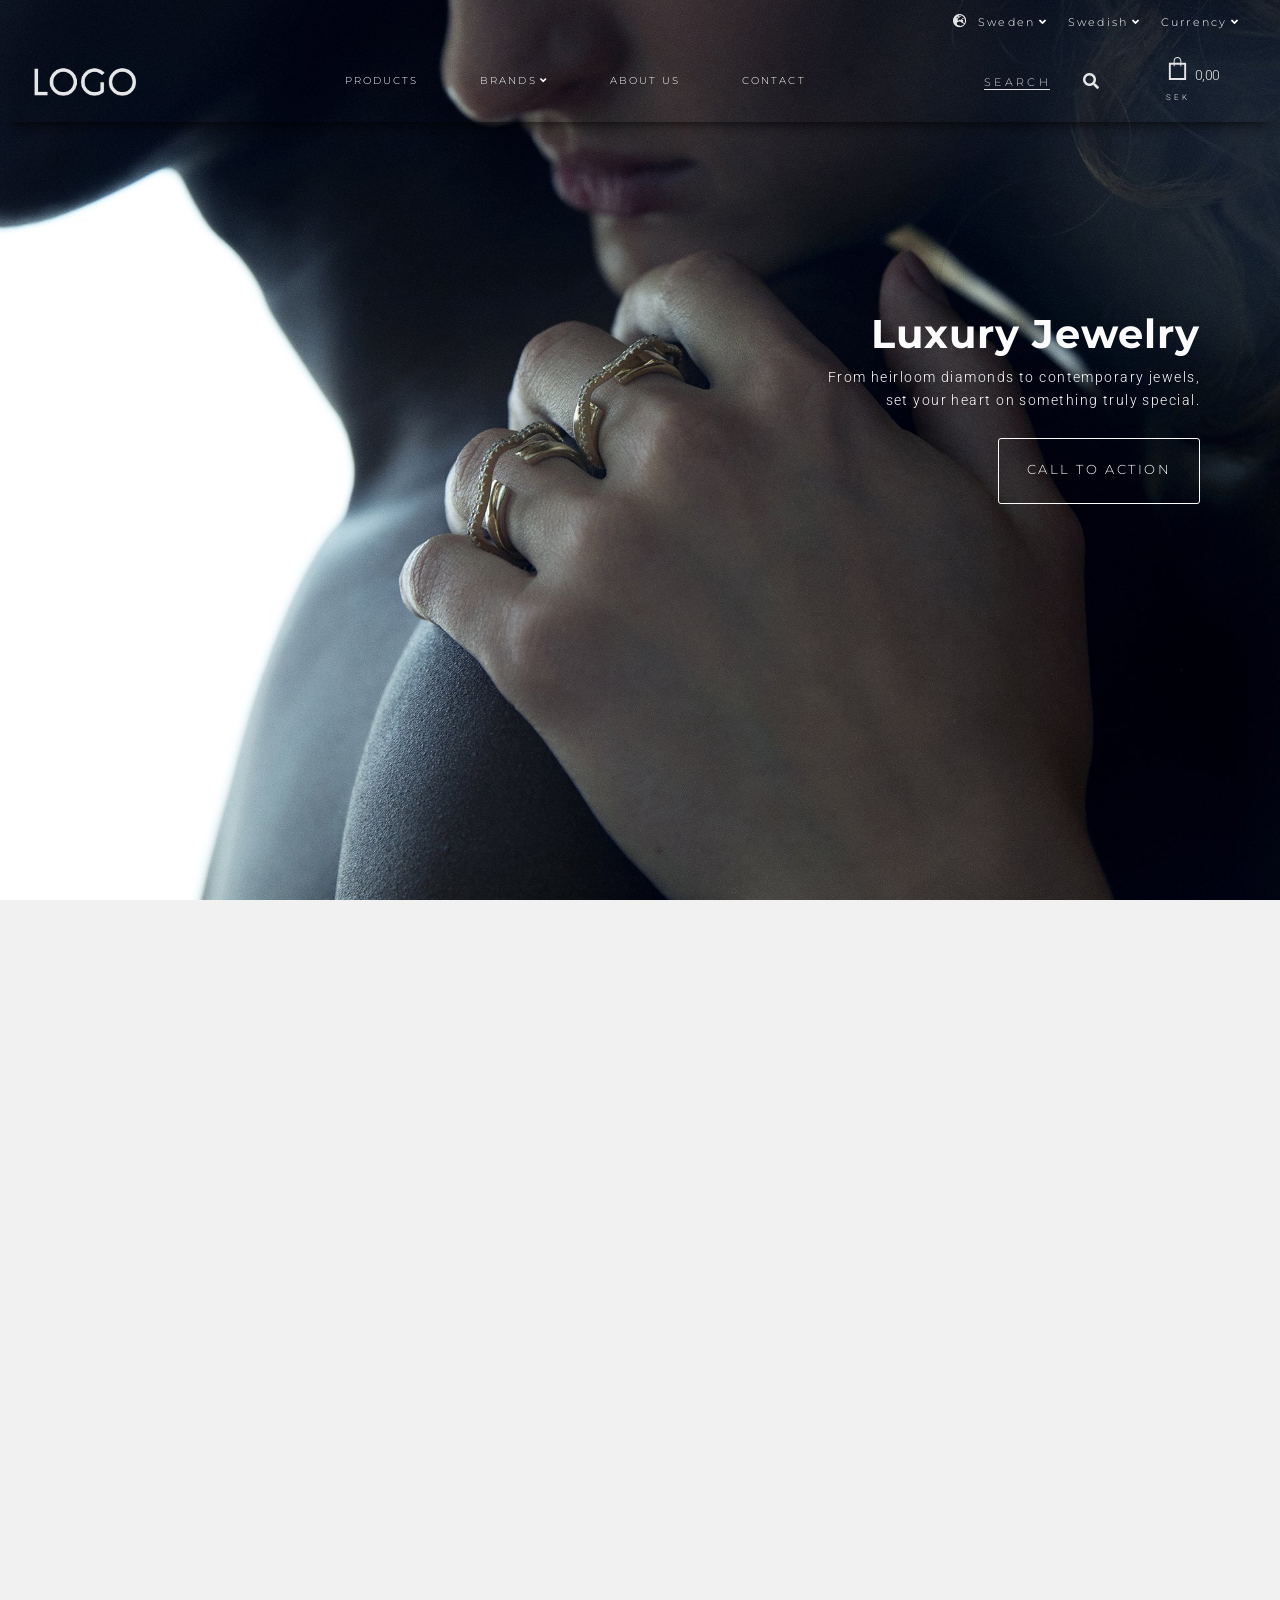
<file: starweb/starweb_arbetsprov_without_instagram/index.html>
<!DOCTYPE html>
<html>
<head>

    <meta charset="utf-8">
    <meta http-equiv="X-UA-Compatible" content="IE=edge">
    <title>LOGO Jewelry</title>
    <meta name="viewport" content="width=device-width, initial-scale=1">

    <!-- GOOGLE FONTS -->
    <link href="https://fonts.googleapis.com/css?family=Montserrat:300,400,700|Playfair+Display:400,700,900|Noto+Serif+JP:200,300|Roboto:300,400,700|Lato:200,300,400,700,900" rel="stylesheet">
    <!-- FONT AWESOME ICONS -->
    <link rel="stylesheet" href="https://use.fontawesome.com/releases/v5.7.2/css/all.css" integrity="sha384-fnmOCqbTlWIlj8LyTjo7mOUStjsKC4pOpQbqyi7RrhN7udi9RwhKkMHpvLbHG9Sr" crossorigin="anonymous">
    <!-- NORMALIZE.CSS -->
    <link rel="stylesheet" type="text/css" media="screen" href="css/normalize.css">
    <!-- CSS -->
    <link rel="stylesheet" type="text/css" media="screen" href="css/common-styles.css">  
    <link rel="stylesheet" type="text/css" media="screen" href="css/header.css">
    <link rel="stylesheet" type="text/css" media="screen" href="css/content.css">
    <link rel="stylesheet" type="text/css" media="screen" href="css/footer.css">
    <link rel="stylesheet" type="text/css" media="screen" href="css/media-queries.css">

</head>

<body class="site">
    <div class="site-wrapper">

        <!-- HEADER -->
        <header class="header-container">

            <!-- header-region-1 -->
            <div class="header-region-1">
                <!-- Locale -->
                <button class="select-locale-button">
                    <span class="select-locale-button-content">
                        <span><i class="fas fa-globe-europe"></i></span> 
                        <span class="country">Sweden<i class="fas fa-angle-down change-locale-arrow"></i></span>
                        <span class="language">Swedish<i class="fas fa-angle-down change-locale-arrow"></i></span>
                        <span class="currency">Currency<i class="fas fa-angle-down change-locale-arrow"></i></span>
                    </span>
                </button>
            </div>
            <!-- end of header-region-1 -->

            <!-- header-region-2 -->
            <div class="header-region-2">

                <!-- Burger icon -->
                <i class="fas fa-bars"></i>
                <!-- Logo -->
                <div class="logo-container">
                    <a href="index.html">
                        <img src="images/logo/logo-white.png" alt="logo">
                    </a>
                </div>
                <!-- Menu -->
                <nav class="nav-container">
                    <ul class="navbar">
                        <li><a href="#rings">Products</a>
                        <li><a href="#">Brands<i class="fa fa-angle-down"></i></a></li>
                        <li><a href="#">About Us</a></li>
                        <li><a href="#">Contact</a></li>
                    </ul>
                </nav>

                <div class="search-cart-group">
                    <!-- Search bar -->
                    <form action="#" class="search-container">
                        <input class="search-box" type="search" name="search" placeholder="SEARCH">
                        <button class="search-button" type="submit">
                            <i class="fa fa-search search-icon"></i>
                        </button>
                    </form>

                    <!-- Shopping cart -->
                    <div class="cart-container empty-cart">
                        <a class="cart-btn" href="/checkout">
                            <span class="cart-icon">
                                <svg xmlns="http://www.w3.org/2000/svg" width="23" height="23" viewBox="0 0 24 24"><path d="M16 6v-2c0-2.209-1.791-4-4-4s-4 1.791-4 4v2h-5v18h18v-18h-5zm-7-2c0-1.654 1.346-3 3-3s3 1.346 3 3v2h-6v-2zm10 18h-14v-14h3v1.5c0 .276.224.5.5.5s.5-.224.5-.5v-1.5h6v1.5c0 .276.224.5.5.5s.5-.224.5-.5v-1.5h3v14z"/></svg>
                            </span>
                            <span class="price zero">
                                <span class="amount">0,00</span>
                                <span class="currency">sek</span>
                            </span>
                        </a>
                    </div>
                </div>
            </div>
            <!-- end of header-region-1 -->

            <!-- header-region-3 -->
            <div class="header-region-3">
                <div class="header-region-3-container">
                    <div class="header-headings-wrapper">
                        <h1>Luxury Jewelry</h1>
                        <h2 class="">From heirloom diamonds to contemporary jewels, </h2>
                        <h2>set your heart on something truly special.</h2>
                        <a href="#" class="call-to-action"><span>Call to Action</span></a>
                    </div>
                </div>

            </div>
            <!-- end of header-region-3 -->
        </header>
        <!-- END OF HEADER -->
        
        <!-- MAIN -->
        <main class="site-content">

            <section class="new-collection">
                <!-- New Collection -->
                <article class="new-collection-flex-cards">
                    <div class="new-collection-card">
                        <div class="columns column-left">
                            <img src="images/new-collection-img/new-collection1.jpg" alt="new collection">
                        </div>
                        <div class="columns column-right">
                            <h3>AW19 collection</h3>
                            <p>Lorem, ipsum dolor sit amet consectetur adipisicing elit. Corporis, a sequi molestias nam odit sunt.</p>
                            <a href="#" class="call-to-action"><span>JOIN</span></a>
                        </div>
                    </div>
                </article>
            </section>
            <!-- End of New Collection -->

            
            <!-- Products -->
            <section class="all-products" id="rings">
                    <h2><span>Rings</span></h2>
                <article class="category-container">
                    
                    <div class="category-cards-wrapper">

                        <!-- Product Card -->
                        <div class="product-card">
                                <div class="product-img-text">
                                    <a href="#">
                                        <img src="images/product-img/ring1.jpg" alt="ring">
                                    </a>
                                    <h3>Gambade</h3>
                                    <p>Lorem, ipsum dolor sit amet consectetur adipisicing elit. Harum cum nulla minus, iure excepturi fugit blanditiis qui alias nemo.</p>
                                </div>
                                <div class="product-footer-wrapper">
                                    <span class="footer-price">8.500:-</span>
                                    <span class="footer-icons">
                                        <a href="#">
                                            <svg xmlns="http://www.w3.org/2000/svg" width="19" height="19" viewBox="0 0 24 24"><path d="M16 6v-2c0-2.209-1.791-4-4-4s-4 1.791-4 4v2h-5v18h18v-18h-5zm-7-2c0-1.654 1.346-3 3-3s3 1.346 3 3v2h-6v-2zm10 18h-14v-14h3v1.5c0 .276.224.5.5.5s.5-.224.5-.5v-1.5h6v1.5c0 .276.224.5.5.5s.5-.224.5-.5v-1.5h3v14z"/></svg>
                                        </a>
                                        <i class="fas fa-heart"></i>
                                    </span>
                                </div>
                            </div>
                            <!-- End of Product Card -->

                            <!-- Product Card -->
                            <div class="product-card">
                                <div class="product-img-text">
                                    <a href="#">
                                        <img src="images/product-img/ring2.jpg" alt="ring">
                                    </a>
                                    <h3>Chaine D' Ancre</h3>
                                    <p>Lorem, ipsum dolor sit amet consectetur adipisicing elit. Harum cum nulla minus, iure excepturi fugit blanditiis qui alias nemo.</p>
                                </div>
                                <div class="product-footer-wrapper">
                                    <span class="footer-price">11.200:-</span>
                                    <span class="footer-icons">
                                        <a href="#">
                                            <svg xmlns="http://www.w3.org/2000/svg" width="19" height="19" viewBox="0 0 24 24"><path d="M16 6v-2c0-2.209-1.791-4-4-4s-4 1.791-4 4v2h-5v18h18v-18h-5zm-7-2c0-1.654 1.346-3 3-3s3 1.346 3 3v2h-6v-2zm10 18h-14v-14h3v1.5c0 .276.224.5.5.5s.5-.224.5-.5v-1.5h6v1.5c0 .276.224.5.5.5s.5-.224.5-.5v-1.5h3v14z"/></svg>
                                        </a>
                                        <i class="fas fa-heart"></i>
                                    </span>
                                </div>
                            </div>
                            <!-- End of Product Card -->

                            <!-- Product Card -->
                            <div class="product-card">
                                <div class="product-img-text">
                                    <a href="#">
                                        <img src="images/product-img/ring3.jpg" alt="ring">
                                    </a>
                                    <h3>Kelly</h3>
                                    <p>Lorem, ipsum dolor sit amet consectetur adipisicing elit. Harum cum nulla minus, iure excepturi fugit blanditiis qui alias nemo.</p>
                                </div>
                                <div class="product-footer-wrapper">
                                    <span class="footer-price">9.800:-</span>
                                    <span class="footer-icons">
                                        <a href="#">
                                            <svg xmlns="http://www.w3.org/2000/svg" width="19" height="19" viewBox="0 0 24 24"><path d="M16 6v-2c0-2.209-1.791-4-4-4s-4 1.791-4 4v2h-5v18h18v-18h-5zm-7-2c0-1.654 1.346-3 3-3s3 1.346 3 3v2h-6v-2zm10 18h-14v-14h3v1.5c0 .276.224.5.5.5s.5-.224.5-.5v-1.5h6v1.5c0 .276.224.5.5.5s.5-.224.5-.5v-1.5h3v14z"/></svg>
                                        </a>
                                        <i class="fas fa-heart"></i>
                                    </span>
                                </div>
                            </div>
                            <!-- End of Product Card -->

                            <!-- Product Card -->
                            <div class="product-card">
                                    <div class="product-img-text">
                                        <a href="#">
                                            <img src="images/product-img/ring4.jpg" alt="ring">
                                        </a>
                                        <h3>Croisette</h3>
                                        <p>Lorem, ipsum dolor sit amet consectetur adipisicing elit. Harum cum nulla minus, iure excepturi fugit.</p>
                                    </div>
                                    <div class="product-footer-wrapper">
                                        <span class="footer-price">10.500:-</span>
                                        <span class="footer-icons">
                                            <a href="#">
                                                <svg xmlns="http://www.w3.org/2000/svg" width="19" height="19" viewBox="0 0 24 24"><path d="M16 6v-2c0-2.209-1.791-4-4-4s-4 1.791-4 4v2h-5v18h18v-18h-5zm-7-2c0-1.654 1.346-3 3-3s3 1.346 3 3v2h-6v-2zm10 18h-14v-14h3v1.5c0 .276.224.5.5.5s.5-.224.5-.5v-1.5h6v1.5c0 .276.224.5.5.5s.5-.224.5-.5v-1.5h3v14z"/></svg>
                                            </a>
                                            <i class="fas fa-heart"></i>
                                        </span>
                                    </div>
                                </div>
                                <!-- End of Product Card -->

                                <!-- Product Card -->
                        <div class="product-card">
                                <div class="product-img-text">
                                    <a href="#">
                                        <img src="images/product-img/ring5.jpg" alt="ring">
                                    </a>
                                    <h3>Gambade</h3>
                                    <p>Lorem, ipsum dolor sit amet consectetur adipisicing elit. Harum cum nulla minus, iure excepturi fugit blanditiis qui alias nemo.</p>
                                </div>
                                <div class="product-footer-wrapper">
                                    <span class="footer-price">8.500:-</span>
                                    <span class="footer-icons">
                                        <a href="#">
                                            <svg xmlns="http://www.w3.org/2000/svg" width="19" height="19" viewBox="0 0 24 24"><path d="M16 6v-2c0-2.209-1.791-4-4-4s-4 1.791-4 4v2h-5v18h18v-18h-5zm-7-2c0-1.654 1.346-3 3-3s3 1.346 3 3v2h-6v-2zm10 18h-14v-14h3v1.5c0 .276.224.5.5.5s.5-.224.5-.5v-1.5h6v1.5c0 .276.224.5.5.5s.5-.224.5-.5v-1.5h3v14z"/></svg>
                                        </a>
                                        <i class="fas fa-heart"></i>
                                    </span>
                                </div>
                            </div>
                            <!-- End of Product Card -->

                            <!-- Product Card -->
                            <div class="product-card">
                                <div class="product-img-text">
                                    <a href="#">
                                        <img src="images/product-img/ring6.jpg" alt="ring">
                                    </a>
                                    <h3>Chaine D' Ancre</h3>
                                    <p>Lorem, ipsum dolor sit amet consectetur adipisicing elit. Harum cum nulla minus, iure excepturi fugit blanditiis qui alias nemo.</p>
                                </div>
                                <div class="product-footer-wrapper">
                                    <span class="footer-price">11.200:-</span>
                                    <span class="footer-icons">
                                        <a href="#">
                                            <svg xmlns="http://www.w3.org/2000/svg" width="19" height="19" viewBox="0 0 24 24"><path d="M16 6v-2c0-2.209-1.791-4-4-4s-4 1.791-4 4v2h-5v18h18v-18h-5zm-7-2c0-1.654 1.346-3 3-3s3 1.346 3 3v2h-6v-2zm10 18h-14v-14h3v1.5c0 .276.224.5.5.5s.5-.224.5-.5v-1.5h6v1.5c0 .276.224.5.5.5s.5-.224.5-.5v-1.5h3v14z"/></svg>
                                        </a>
                                        <i class="fas fa-heart"></i>
                                    </span>
                                </div>
                            </div>
                            <!-- End of Product Card -->

                            <!-- Product Card -->
                            <div class="product-card">
                                <div class="product-img-text">
                                    <a href="#">
                                        <img src="images/product-img/ring7.jpg" alt="ring">
                                    </a>
                                    <h3>Kelly</h3>
                                    <p>Lorem, ipsum dolor sit amet consectetur adipisicing elit. Harum cum nulla minus, iure excepturi fugit blanditiis qui alias nemo.</p>
                                </div>
                                <div class="product-footer-wrapper">
                                    <span class="footer-price">9.800:-</span>
                                    <span class="footer-icons">
                                        <a href="#">
                                            <svg xmlns="http://www.w3.org/2000/svg" width="19" height="19" viewBox="0 0 24 24"><path d="M16 6v-2c0-2.209-1.791-4-4-4s-4 1.791-4 4v2h-5v18h18v-18h-5zm-7-2c0-1.654 1.346-3 3-3s3 1.346 3 3v2h-6v-2zm10 18h-14v-14h3v1.5c0 .276.224.5.5.5s.5-.224.5-.5v-1.5h6v1.5c0 .276.224.5.5.5s.5-.224.5-.5v-1.5h3v14z"/></svg>
                                        </a>
                                        <i class="fas fa-heart"></i>
                                    </span>
                                </div>
                            </div>
                            <!-- End of Product Card -->

                            <!-- Product Card -->
                            <div class="product-card">
                                    <div class="product-img-text">
                                        <a href="#">
                                            <img src="images/product-img/ring8.jpg" alt="ring">
                                        </a>
                                        <h3>Croisette</h3>
                                        <p>Lorem, ipsum dolor sit amet consectetur adipisicing elit. Harum cum nulla minus, iure excepturi fugit.</p>
                                    </div>
                                    <div class="product-footer-wrapper">
                                        <span class="footer-price">10.500:-</span>
                                        <span class="footer-icons">
                                            <a href="#">
                                                <svg xmlns="http://www.w3.org/2000/svg" width="19" height="19" viewBox="0 0 24 24"><path d="M16 6v-2c0-2.209-1.791-4-4-4s-4 1.791-4 4v2h-5v18h18v-18h-5zm-7-2c0-1.654 1.346-3 3-3s3 1.346 3 3v2h-6v-2zm10 18h-14v-14h3v1.5c0 .276.224.5.5.5s.5-.224.5-.5v-1.5h6v1.5c0 .276.224.5.5.5s.5-.224.5-.5v-1.5h3v14z"/></svg>
                                            </a>
                                            <i class="fas fa-heart"></i>
                                        </span>
                                    </div>
                                </div>
                                <!-- End of Product Card -->
                    </div>
                </article>
            </section>
            <!-- End of Products -->
        </main>
        <!-- END OF MAIN -->
        
        <!-- FOOTER -->
        <footer class="footer-wrapper">

            <div class="footer-container">
                <!-- About & Social Media -->
                <div class="about-social-media">
                    <h3>About <b>LOGO</b> Jewelry</h3>
                    <p>Lorem ipsum dolor sit, amet consectetur adipisicing elit. Id praesentium aspernatur ducimus odio vitae quae, voluptatibus possimus deleniti consequuntur porro modi consequatur.</p>
                    <span class="social-media">
                        <a href="https://www.facebook.com/"><i class="fab fa-facebook-f"></i></a>
                        <a href="https://www.instagram.com/"><i class="fab fa-instagram"></i></i></a>
                        <a href="https://twitter.com/"><i class="fab fa-twitter"></i></i></a>
                    </span>
                </div>

                <div class="info-women-men-wrapper">
                    <!-- Info -->
                    <div class="footer-info-wrapper">
                        <h3>INFO</h3>
                        <ul class="footer-info">
                            <li><a href="#">Shipping</a></li>
                            <li><a href="#">Returns</a></li>
                            <li><a href="#">FAQ</a></li>
                            <li><a href="#">Privacy Policy</a></li>
                            <li><a href="#">Terms & </br>Conditions</a></li>
                        </ul>
                    </div>

                    <!-- Women -->
                    <div class="footer-women-wrapper">
                        <h3>WOMEN</h3>
                        <ul class="footer-women">
                            <li><a href="#">New Collection</a></li>
                            <li><a href="#">Rings</a></li>
                            <li><a href="#">Bracelets</a></li>
                            <li><a href="#">Necklaces</a></li>
                            <li><a href="#">Chokers</a></li>
                            <li><a href="#">Gift Card</a></li>
                        </ul>
                    </div>

                    <!-- Men -->
                    <div class="footer-men-wrapper">
                        <h3>MEN</h3>
                        <ul class="footer-men">
                            <li><a href="#">New Collection</a></li>
                            <li><a href="#">Leather</a></li>
                            <li><a href="#">Beads</a></li>
                            <li><a href="#">Necklaces</a></li>
                            <li><a href="#">Gift Card</a></li>
                        </ul>
                    </div>
                </div>
            </div>
        
            <!-- Copyright-->
            <div class="copyright-container">
                <div class="copyright-wrapper">
                    <div class="copyright">
                        <span>Theme by Angelica Gaintatzi | 2019</span>
                        <span>&copy; All Rights Reserved</span>
                    </div>
                </div>
            </div>
        </footer>
        <!-- END OF FOOTER -->


    </div>
</body>
</html>
</file>
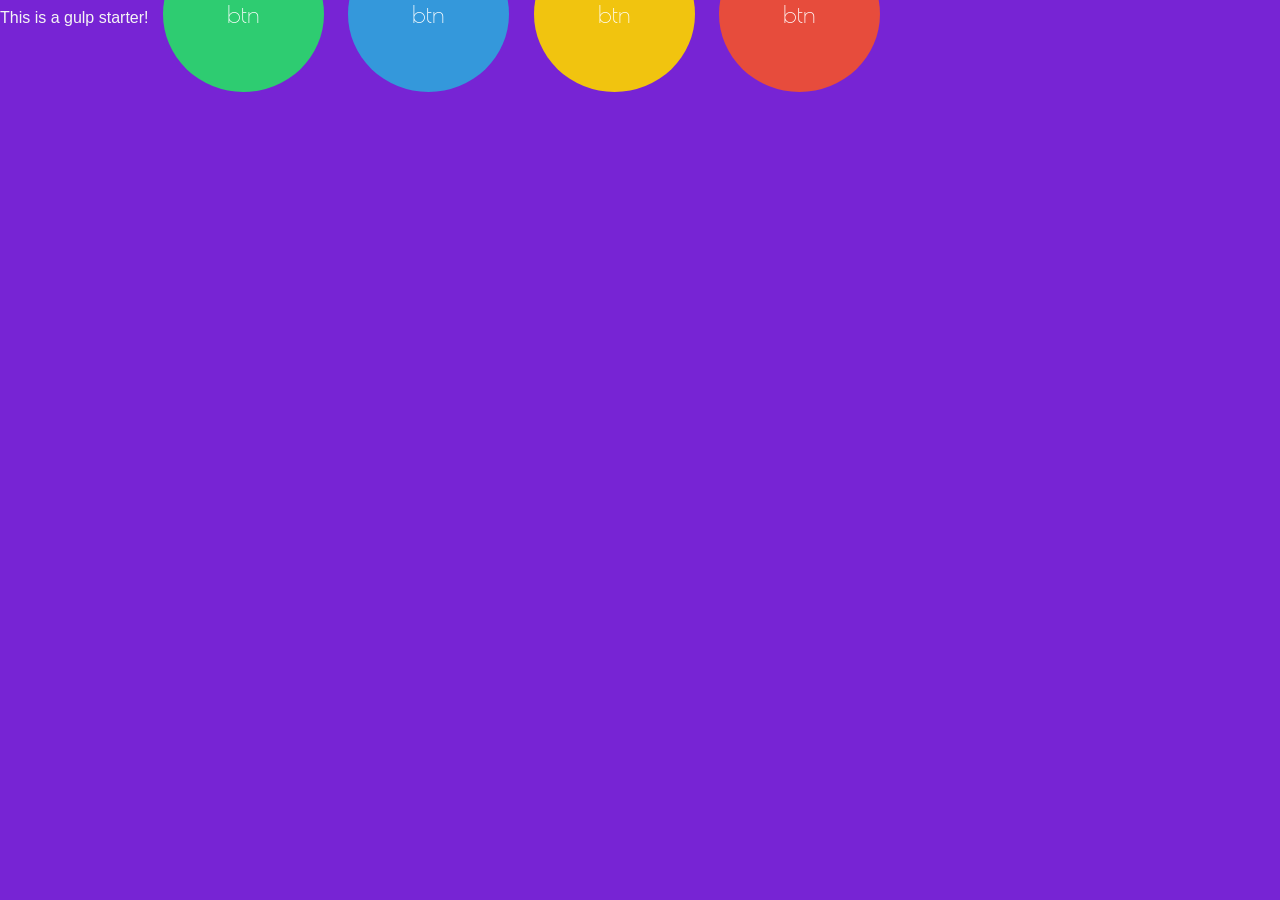
<file: tests/htmlcsskurs/testinlamning5/app/index.html>
<!DOCTYPE html>
<html lang="en">

<head>
  <meta charset="UTF-8">
  <title></title>
  <!--build:css css/styles.min.css-->
  <link rel="stylesheet" href="css/styles.css">
  <link rel="stylesheet" href="css/print.css">
  <!--endbuild-->
</head>

<body>
  This is a gulp starter!

  <a href="#" class="btn btn-green">btn</a>
  <a href="#" class="btn btn-blue">btn</a>
  <a href="#" class="btn btn-yellow">btn</a>
  <a href="#" class="btn btn-red">btn</a>
  
  <!--build:js js/main.min.js -->
  <script src="js/lib/a-library.js"></script>
  <script src="js/lib/another-library.js"></script>
  <script src="js/main.js"></script>
  <!-- endbuild -->
</body>

</html>
</file>
<file: starweb/starweb_arbetsprov_without_instagram/css/common-styles.css>
/* -------------------- COMMON STYLES -------------------- */

/* 
Colors:
Body: ##f1f1f1;
Black: #111111;
White: #fcfcfc;
Darker white: #e5e5e5;
Product border: #dfdfdf;
*/

* {
    margin: 0;
    padding: 0;
}

*:focus {
    outline: none;
}

html {
    scroll-behavior: smooth;
}

html, body {
    overflow-x: hidden;
    box-sizing: border-box;
    height: 100%;
}

/* sticky footer */
.site {
    display: flex;
    min-height: 100vh;
    flex-direction: column;
}
.site-content {
    flex: 1;
}

html, header, footer, body, nav, div, img, a, ul, li, h1, h2, h3, p  {
    margin: 0;
    padding: 0;
}

body {
    background-color: #f1f1f1;
    color: #fcfcfc;
    font-family: 'Montserrat', sans-serif;
    font-size: 16px;
    /* font-size: 62.5%; 1rem=10px [10px/16px(browser's default)=62.5%]*/
    font-weight: 400;
    line-height: 1.6;
    height: 100%;
    min-height: 100vh;
}

img {
    display: block;
    width: 100%;
    height: auto;
}

ul {
    list-style-type: none;
}

a {
    text-decoration: none;
}

a:hover{
    cursor: pointer;
}

.site-wrapper {
    max-width: 1920px;
}

button {
	background: none;
	color: inherit;
	border: none;
	padding: 0;
	font: inherit;
	cursor: pointer;
    outline: inherit;
    cursor: pointer;
}


/* -------------------- Call to Action -------------------- */
.call-to-action {
    margin: 2em 0;
    border: 1px solid #fcfcfc;
    border-radius: 3px;
    padding: 1.7em 0;
    width: 200px;
    text-align: center;
    transition: all 0.3s;
    cursor: pointer;
}

.call-to-action span {
    cursor: pointer;
    display: inline-block;
    position: relative;
    transition: 0.3s;
}

.call-to-action span:after {
    content: '\00bb'; 
    position: absolute;
    opacity: 0;
    top: 0;
    right: -20px;
    transition: 0.3s;
}

.call-to-action:hover span {
    padding-right: 15px;
}
  
.call-to-action:hover span:after {
    opacity: 1;
    right: 0;
}
</file>
<file: starweb/starweb_arbetsprov_without_instagram/css/header.css>
/* 
Colors:
Body: ##f1f1f1;
Black: #111111;
White: #fcfcfc;
Darker white: #e5e5e5;
Product border: #dfdfdf;
*/

/* -------------------- HEADER -------------------- */
.header-container {
    display: flex;
    flex-direction: column;
    height: 100vh;
    background-image: url("../images/background/header-img-big.jpg");
    background-attachment: fixed;
    background-position: center;
    background-repeat: no-repeat;
    background-size: cover;
    /* box-shadow: inset 0px -26px 79px -8px rgba(0, 0, 0, 0.5); */
}

/* -------------------- Header Region 1 -------------------- */
.header-region-1 {
    display: flex;
    background-color: transparent;
    justify-content: flex-end;
    align-items: center;
    padding: .5em 1.5em;
}

.select-locale-button {
    margin-right: .5em;
    cursor: pointer;
    border: 0;
    background-color: transparent;
    color: #fcfcfc;
    transition: all .3s ease;
}

.select-locale-button:hover {
    transform: scale(0.95);
}

.fa-globe-europe {
    font-size: .85em;
    color: #e5e5e5;
}

.select-locale-button-content > .country,
.select-locale-button-content > .language,
.select-locale-button-content > .currency {
    padding: 0 .7em;
    font-size: .7em;
    font-weight: 300;
    letter-spacing: .2em;
}

.fa-angle-down:before {
    padding-left: .3em;
}

/* -------------------- Header Region 2 -------------------- */
.header-region-2 {
    background-color: transparent;
    height: 80px;
    display: flex;
    flex-wrap: wrap;
    justify-content: space-between;
    align-items: center;
    padding: 0 2em;
    box-shadow: 0px 14px 14px -14px rgba(0,0,0,.9); /* fix: set the spread (4th) to the same value as the blur (3rd), but negative so you can remove the shadow on the top */
}

a {
    color: #fcfcfc;
    font-size: .8em;
    font-weight: 300;
    text-transform: uppercase;
    letter-spacing: .2em;
} 

/* -------------------- Logo -------------------- */
.logo-container{
    flex: 0 0 15%;
}

.logo-container a img {
    width: auto;
    height: 40px;
    padding: 1.5em 1em 1em 0;
    opacity: .9;
}

/* -------------------- Menu -------------------- */
.nav-container {
    min-width: 40%;
    margin-right: 2.5em;
    /* position: relative; */
}

.navbar {
    display: flex;
    /* flex-wrap: wrap; */
    justify-content: space-between;
}

.navbar li {
    text-align: center;
    padding: .7em 1em;
    font-size: .8em;
    position: relative;
    background-color: transparent;
}

.navbar li:before {
    content: '';
    height: 1px;
    width: 0%;
    background-color: #f1f1f1;
    position: absolute;
    top: -1.5px;
    right: 0px;
    transition: width .3s;
}

.navbar li:after {
    content: '';
    height: 1px;
    width: 0%;
    background-color: #f1f1f1;
    position: absolute;
    bottom: -1.5px;
    left: 0px;
    transition: width .3s;
}

.navbar li:hover:before,
.navbar li:hover:after {
    width: 100%;
}

/* Other hover effects */
/* .navbar li::before {
    content: '';
    height: 10px;
    width: 10px;
    border: 2px solid #996F00;
    border-color: #996F00 #996F00 transparent transparent;
    position: absolute;
    top: 5px;
    right: 0;
    transition-property: height, width;
    transition-duration: .3s;
}

.navbar li::after {
    content: '';
    height: 10px;
    width: 10px;
    border: 2px solid #996F00;
    border-color: transparent transparent #996F00 #996F00;
    position: absolute;
    bottom: 5px;
    left: 0;
    transition-property: height, width;
    transition-duration: .3s;
}

.navbar li:hover::before,
.navbar li:hover::after {
    height: 15px;
    widows: 15px;
} */

.navbar ul a {
    transition: .3;
}

.navbar li a {
    display: block; 
}

.fa-bars {
    color: #8a8a8a;
    cursor: pointer;
    display: none;
  }

/* -------------------- Search bar + Cart Group -------------------- */
.search-cart-group {
    display: flex;
    justify-content: space-between;
    align-items: center;
    /* max-width: 250px; */
    max-width: 17em;
}

/* -------------------- Search bar -------------------- */
.search-container {
    display: flex;
    flex: 0 0 50%;
    /* height: 60%; */
    overflow: hidden;
    border-radius: 3px;
}
  
.search-container > .search-box {
    font-family: inherit;
    font-size: inherit;
    color: #fcfcfc;
    background-color: transparent;
    border: none;
    padding: .25em .25em .25em .5em;
    width: 100%;
}

.search-box::placeholder {
    font-size: .7em;
    color: #d0d0d0;
    font-weight: 300;
    letter-spacing: .3em;
    border-bottom: 1px solid #e5e5e5;
}
  
.search-container > .search-button {
    width: 60px;
    background-color: transparent;
    border: none;
    color: #fcfcfc;
    padding: .3em;
    transition: all .3s;
}

.search-container > .search-button:hover {
    cursor: pointer;
}

.search-icon {
    font-size: 1em;
    color: #e5e5e5;
    padding: .2em;
}

/* -------------------- Shopping bag -------------------- */
.cart-container {
    display: flex;
    flex: 0 0 30%;
}

.cart-btn {
    font-family: 'Roboto', sans-serif;
    color: #e5e5e5;
}

svg path {
    fill: #e5e5e5;
    transition: .3s;
}

svg path:hover {
    transform: scale(0.9)
}

.price > .amount {
    letter-spacing: -0.5px;
    font-size: 1.1em;
}

.price > .currency {
    font-size: .6em;
    text-transform: uppercase;
}

/* Header Region 3 */
.header-headings-wrapper {
    height: 300px;
    margin: 9em 5em 5em 5em;
    display: flex;
    flex-flow: column wrap;
    justify-content: center;
    align-items: flex-end;
}

.header-headings-wrapper h1 {
    font-size: 2.5em;
    letter-spacing: 1px;
}

.header-headings-wrapper h2 {
    font-family: 'Roboto', sans-serif;
    font-weight: 300;
    font-size: .9em;
    letter-spacing: .1em;
}
</file>
<file: starweb/starweb_arbetsprov_without_instagram/css/content.css>
/* -------------------- NEW COLLECTION -------------------- */

.new-collection-card {
    display: flex;
    justify-content: center;
    padding: 40px 0;
    max-width: 1280px;
    margin: auto;
}

.columns {
    flex: 0 0 45%;
}

.column-left {
    overflow: hidden;
	position: relative;
}

.column-left img {
    position: absolute;
	top: 50%;
	left: 50%;
	height: auto;
	width: auto;
	min-width: 100%;
	min-height: 100%;
	transform: translate(-50%, -50%);
}

@supports (object-fit: cover) {
    .object-fit img  {
      position: static;
      height: 100%;
      width: 100%;
      transform: none;
      object-fit: cover;
    }
  }
  
.column-right {
    background-color: #111111;
    padding: 0 3em;
    height: 400px;
    display: flex;
    flex-direction: column; 
    justify-content: center;
}

.column-right h3 {
    font-size: 2.5em;
    font-weight: 400;
    text-transform: uppercase;
    line-height: 1.3;
    margin-bottom: .2em;
}

.column-right p {
    font-family: 'Roboto', sans-serif;
    font-weight: 300;
    font-size: .8em;
    letter-spacing: 1px;
}

/* Call to Action */
.column-right .call-to-action:hover {
    background-color: #fcfcfc;
    color: #111111;
}

.call-to-action span {
    transition-property: none;
}

.column-right .call-to-action span:after {
    display: none;
}

.column-right .call-to-action:hover span {
    padding-right: 0;
}

/* -------------------- PRODUCTS -------------------- */
.category-container {
    background-color: #f1f1f1;
    color: #111111;
    margin-bottom: 40px;
    display: flex;
    justify-content: center;
}

/* Product heading */
.all-products h2 {
    color: #111111;
    font-family: 'Montserrat', sans-serif;
    font-weight: 300;
    text-align: center;
    position: relative;
    z-index: 1;
    padding: 0 10px;
    margin: 10px 0 20px;
}

/* line below heading */
/* .all-products h2:after {
    content: "";
    width: 80px;
    height: 4px;
    background-color: grey;
    position: absolute;
    bottom: -5px;
    left: 50%;
    transform: translateX(-50%);
    border-radius: 5px;
} */

.all-products h2:before, 
.all-products h2:after{
    position: absolute;
    top: 50%;
    overflow: hidden;
    width: 50px;
    height: 1px;
    content: '';
    background-color: #111;
}

.all-products h2:before {
    margin-left: -50px;
    text-align: right;
}

.all-products > h2 > span {
    padding: 0 20px;
}
/* End of Product heading */

.category-cards-wrapper {
    width: 95%;
    margin: auto;
    display: flex;
    flex-wrap: wrap;
    justify-content: space-between;
}

.product-card {
    width: 300px;
    box-shadow: 0px 0px 20px -2px rgba(17,17,17,0.2);
    margin-bottom: 1em;
    display: flex;
    flex-direction: column;
    align-items: center;
    justify-content: space-between;
    transition: .3s;
}

.product-card:hover {
    box-shadow: 0px 0px 20px -2px rgba(17,17,17,0.55);
}

.product-img-text {
    display: flex;
    flex-direction: column;
    align-items: center;
    padding: 1em 1em 0 1em;
}

.product-img-text h3 {
    padding: .5em 0 .4em 0;
}

.product-img-text p {
    font-family: 'Roboto', sans-serif;
    font-size: .8em;
    text-align: center;
    padding-bottom: 1.3em;
}

.product-card > .product-footer-wrapper {
    border-top: 1px solid #d0d0d0;
    height: 3em;
    text-align: center;
    display: flex;
    align-items: center;
    justify-content: space-between;
    width: calc(100% - 2em);
}

.product-card > .product-footer-wrapper > .footer-price{
    padding-left: 1.8em;
}

.product-card > .product-footer-wrapper > .footer-icons {
    padding-right: 1.8em;
    width: 25%;
    display: flex;
    justify-content: space-between;
}

.footer-icons > a > svg > path {
    fill: #000;
}

.footer-icons i {
    color: #111111;
    font-size: 1.2em;
    transition: .3s;
}

.footer-icons i:hover {
    color: #f00000;
    transform: scale(0.9);
    cursor: pointer;
}
</file>
<file: starweb/starweb_arbetsprov_without_instagram/css/footer.css>
/* footer {
    background-color: #000;
    color: #fff;
    text-align: center;
    padding: 1.5em;
    font-size: 1.2em;
    font-weight: bold;
} */

/* -------------------- FOOTER -------------------- */
.footer-container {
    background-color: #111;
    padding: 4em;
    display: flex;
    justify-content: space-between;
    margin-top: 1em;
}

.info-women-men-wrapper {
    width: 55%;
    display: flex;
    justify-content: space-between;
}

.about-social-media h3 {
    font-size: 1.4em;
    font-weight: 300;
    padding-bottom: .5em;
}

.about-social-media p {
    font-family: 'Roboto', sans-serif;
    font-size: .75em;
    font-weight: 300;
    line-height: 2;
    padding-bottom: .5em;
}

.social-media {
    font-size: 2em;
    padding-right: .5em;
}

.social-media a {
    padding-right: .5em;
}

.social-media a:hover {
    padding-right: .5em;
}

.about-social-media {
    width: 35%;
}

.footer-info-wrapper,
.footer-women-wrapper {
    padding-right: 30px;
}

.footer-info-wrapper a,
.footer-women-wrapper ul li a,
.footer-men-wrapper ul li a {
    font-size: .7em;
}

/* Copyright */
.copyright-wrapper {
    background-color: #1d1d1d;
    padding: 1em;
    box-shadow: 0px -5px 18px 1px rgba(0,0,0,0.8);
}

.copyright {
    width: 30%;
    display: flex;
    justify-content: space-between;
    align-items: center;
    margin: auto;
}

.copyright span,
.copyright span {
    font-size: .6em;
    font-weight: 300;
}
</file>
<file: starweb/starweb_arbetsprov_without_instagram/css/media-queries.css>
/* -------------------- MEDIA QUERIES -------------------- */


/* -------------------- HEADER -------------------- */
@media screen and (max-width: 948px) {
  /* Header Region 1 */  
  .header-region-1 {
        justify-content: flex-start;
    }

  /* Header Region 2 */
  .header-region-2 {
      display: flex;
      align-items: space-between;
  }

  .fa-bars {
    display: block;
    order: 2;
    color: #e5e5e5;
    font-size: 1.3em;
  }

  .fa-bars:hover {
        font-size: 1.4em;
  }

  .header-region-2 .nav-container {
    width: 100%;
  }

  .header-region-2 .navbar {
    display: flex;
    flex-direction: column;
  }
  
  .header-region-2 .nav-container,
  .search-cart-group {
      display: none;
  }

  .logo-container a {
      display: flex;
      justify-content: space-between;
  }
}

@media screen and (max-width: 680px) {
  /* Header Region 1 */
  .select-locale-button-content > .country,
  .select-locale-button-content > .language,
  .select-locale-button-content > .currency {
    padding: 0 .6em;
    font-size: .68em;
  }

  /* Header Region 3 */
  .header-headings-wrapper {
    height: 420px;
    margin: 4em 2em 2em 2em;
    align-items: center;
  }

  .call-to-action {
    margin: 2em 0;
    background-color: rgba(0, 0, 0, 0.3);
  }
}

@media screen and (max-width: 414px) {
  /* Header Region 3 */
  .header-headings-wrapper {
    margin: 2em 1em 1em 1em;
  }

  .header-headings-wrapper h1 {
    font-size: 2.2em;
    padding-bottom: .5em;
}

  .header-headings-wrapper h2 {
    font-size: .79em;
  }

  .call-to-action {
    width: 160px;
  }

  .call-to-action span {
    font-size: .8em;
  }
}

@media screen and (max-width: 375px) {
  /* Header Region 1 */
  .select-locale-button-content > .country,
  .select-locale-button-content > .language,
  .select-locale-button-content > .currency {
    font-size: .67em;
}

  /* Header Region 3 */
  .header-headings-wrapper h2 {
    font-size: .6em;
  }
}




/* -------------------- NEW COLLECTION -------------------- */
@media only screen and (max-width: 962px) {
  .new-collection-card {
      flex-direction: column;
      padding: 10px 0;
  }

  .column-right {
      padding: 0 2.5em;
      align-items: center;
      justify-content: center;
      text-align: center;
  }
}


/* -------------------- PRODUCTS -------------------- */
@media only screen and (max-width: 1320px) {
  .product-card {
    width: 31%;
    margin-bottom: 2em;
  }

  .product-card > .product-footer-wrapper > .footer-icons {
    width: 17%;
}
}

@media only screen and (max-width: 1200px) {
    .product-card {
      width: 48%;
      margin-bottom: 2em;
    }
  }

@media only screen and (max-width: 700px) {
  .product-card {
    width: 100%;
  }

  .product-card > .product-footer-wrapper > .footer-icons {
    width: 13%;
}
}


/* -------------------- FOOTER -------------------- */
@media screen and (max-width: 968px) {
  .copyright {
    width: 40%;
  }
}

@media screen and (max-width: 728px) {
  .category-container {
    margin-bottom: 0em;
  }

  .copyright {
    width: 50%;
  }

  .footer-container {
    margin: 0;
    padding: 4em 1.5em 4em 1.5em;
  }

  .footer-wrapper {
    padding: 0;
    flex-direction: column;
    align-items: center;
  }

  .social-media {
    padding: 0;
  }
  
  .about-social-media {
    padding-right: 2em;
  }

  .about-social-media,
  .info-women-men-wrapper {
    width: 100%;
    text-align: center;
  }

  .info-women-men-wrapper {
    padding-top: 0;
  }

  .about-social-media {
    text-align: left;
  }

  .about-social-media p {
    font-size: .7em;
  }

  .footer-info-wrapper ul li a,
  .footer-women-wrapper ul li a, 
  .footer-men-wrapper ul li a {
    font-size: .5em;
  }
}


@media screen and (max-width: 523px) {
  .footer-container {
    flex-direction: column;
    padding: 2.5em;
  }

  .social-media {
    display: flex;
    justify-content: center;
  }

  .social-media a:last-child{
    padding: 0;
  }

  .info-women-men-wrapper {
    padding-top: 2em;
    /* display: flex;
    flex-direction: column; */
  }

  .about-social-media {
    text-align: center;
  }

  .about-social-media p {
    font-size: .9em;
  }

  .footer-info-wrapper ul li a,
  .footer-women-wrapper ul li a, 
  .footer-men-wrapper ul li a {
    font-size: .7em;
  }

  .copyright {
    width: 70%;
  }
}


@media screen and (max-width: 419px) {
  .category-container {
    margin-bottom: 0em;
  }

  .footer-container {
    padding: 2em;
  }

  .info-women-men-wrapper {
    flex-direction: column;
  }

  .footer-info-wrapper,
  .footer-women-wrapper {
    padding-right: 0;
  }

  .footer-info-wrapper,
  .footer-women-wrapper,
  .footer-women-wrapper{
    padding-bottom: 1.2em;
  }

  .social-media a:last-child{
    padding: 0;
  }

  .about-social-media p {
    font-size: .8em;
  }

  .footer-info-wrapper ul li a,
  .footer-women-wrapper ul li a, 
  .footer-men-wrapper ul li a {
    font-size: .8em;
  }

  .copyright {
    width: 80%;
  }
}

@media screen and (max-width: 368px) {
  .copyright {
    width: 99%;
  }

  .social-media a:last-child{
    padding: 0;
  }
}
</file>
<file: tests/htmlcsskurs/testinlamning5/app/css/print.css>
.print{width:50%}

/*# sourceMappingURL=maps/print.css.map */
</file>
<file: tests/htmlcsskurs/testinlamning5/app/css/styles.css>
@import url(https://maxcdn.bootstrapcdn.com/font-awesome/4.5.0/css/font-awesome.min.css);@import url(https://fonts.googleapis.com/css?family=Merriweather+Sans);@import url(http://fonts.googleapis.com/css?family=Poiret+One);.btn-green,.btn-blue,.btn-yellow,.btn-red{width:200px;height:200px;border-radius:50%;color:white;text-decoration:none;padding:5%;margin:10px;font-family:'Poiret One', cursive;font-size:1.5em}html{font-family:sans-serif;-ms-text-size-adjust:100%;-webkit-text-size-adjust:100%}body{margin:0}article,aside,details,figcaption,figure,footer,header,hgroup,main,menu,nav,section,summary{display:block}audio,canvas,progress,video{display:inline-block;vertical-align:baseline}audio:not([controls]){display:none;height:0}[hidden],template{display:none}a{background-color:transparent}a:active,a:hover{outline:0}abbr[title]{border-bottom:1px dotted}b,strong{font-weight:bold}dfn{font-style:italic}h1{font-size:2em;margin:.67em 0}mark{background:#ff0;color:#000}small{font-size:80%}sub,sup{font-size:75%;line-height:0;position:relative;vertical-align:baseline}sup{top:-.5em}sub{bottom:-.25em}img{border:0}svg:not(:root){overflow:hidden}figure{margin:1em 40px}hr{box-sizing:content-box;height:0}pre{overflow:auto}code,kbd,pre,samp{font-family:monospace, monospace;font-size:1em}button,input,optgroup,select,textarea{color:inherit;font:inherit;margin:0}button{overflow:visible}button,select{text-transform:none}button,html input[type="button"],input[type="reset"],input[type="submit"]{-webkit-appearance:button;cursor:pointer}button[disabled],html input[disabled]{cursor:default}button::-moz-focus-inner,input::-moz-focus-inner{border:0;padding:0}input{line-height:normal}input[type="checkbox"],input[type="radio"]{box-sizing:border-box;padding:0}input[type="number"]::-webkit-inner-spin-button,input[type="number"]::-webkit-outer-spin-button{height:auto}input[type="search"]{-webkit-appearance:textfield}input[type="search"]::-webkit-search-cancel-button,input[type="search"]::-webkit-search-decoration{-webkit-appearance:none}fieldset{border:1px solid #c0c0c0;margin:0 2px;padding:.35em .625em .75em}legend{border:0;padding:0}textarea{overflow:auto}optgroup{font-weight:bold}table{border-collapse:collapse;border-spacing:0}td,th{padding:0}html{box-sizing:border-box}*,*:before,*:after{box-sizing:inherit}body{color:#f5f5f5;background:#7724d4}.btn-green{background:#2ecc71}.btn-green:hover{background:#26ab5f;transition:all 0.3s ease}.btn-green:active{background:#176437}.btn-blue{background:#3498db}.btn-blue:hover{background:#2383c4;transition:all 0.3s ease}.btn-blue:active{background:#16527a}.btn-yellow{background:#f1c40f}.btn-yellow:hover{background:#cba50c;transition:all 0.3s ease}.btn-yellow:active{background:#796307}.btn-red{background:#e74c3c}.btn-red:hover{background:#df2e1b;transition:all 0.3s ease}.btn-red:active{background:#921e12}.testing{width:71.42857%}

/*# sourceMappingURL=maps/styles.css.map */
</file>
